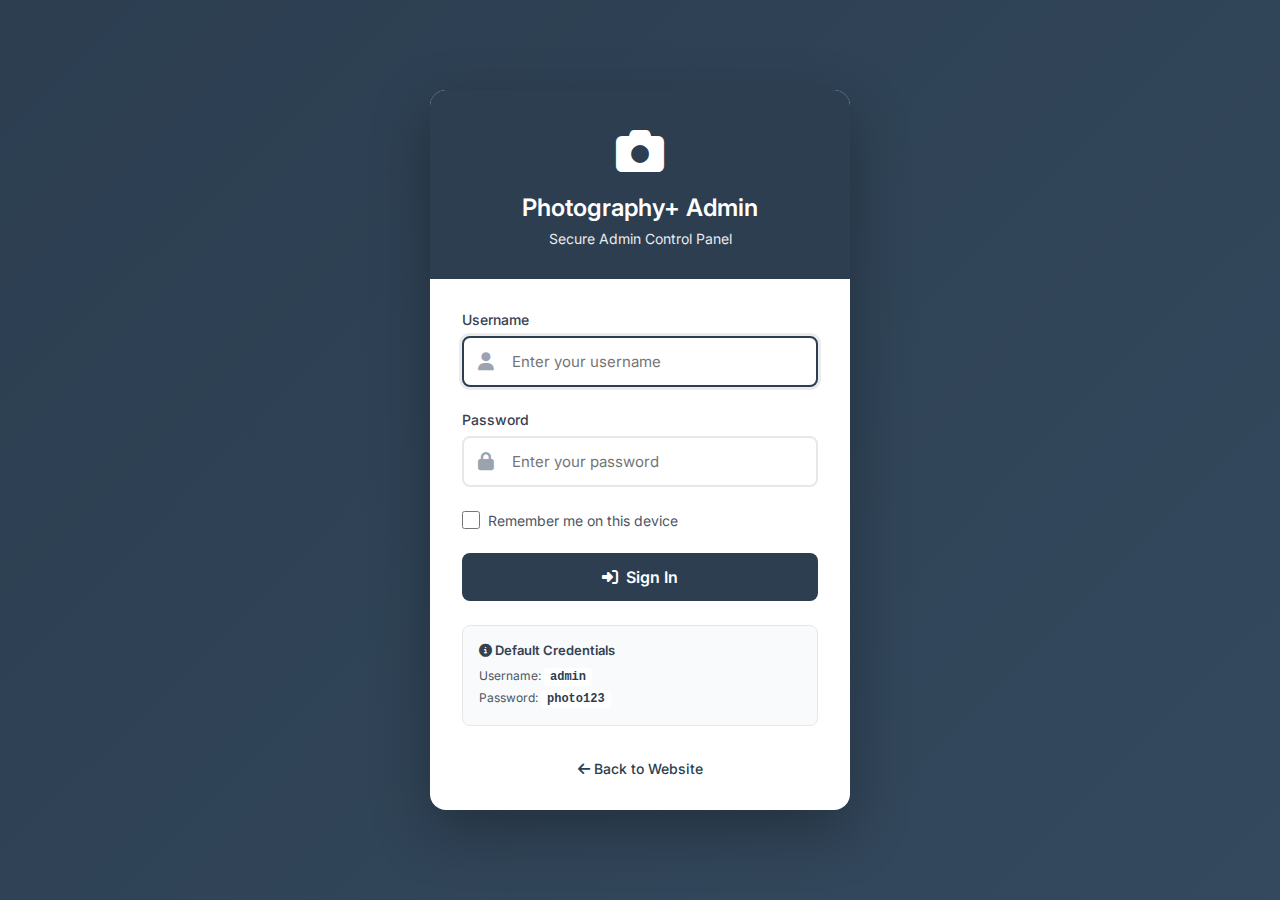
<file: admin.html>
<!DOCTYPE html>
<html lang="en">
<head>
    <meta charset="UTF-8">
    <meta name="viewport" content="width=device-width, initial-scale=1.0">
    <title>Admin Dashboard - Photography+ Studio</title>
    <meta name="description" content="Admin dashboard for managing Photography+ Studio content">
    <meta name="robots" content="noindex, nofollow">
    
    <!-- Fonts -->
    <link rel="preconnect" href="https://fonts.googleapis.com">
    <link rel="preconnect" href="https://fonts.gstatic.com" crossorigin>
    <link href="https://fonts.googleapis.com/css2?family=Inter:wght@300;400;500;600;700&display=swap" rel="stylesheet">
    
    <!-- Icons -->
    <link rel="stylesheet" href="https://cdnjs.cloudflare.com/ajax/libs/font-awesome/6.4.0/css/all.min.css">
    
    <!-- Styles -->
    <link rel="stylesheet" href="css/admin.css">
    
    <!-- Favicon -->
    <link rel="icon" type="image/x-icon" href="data:image/svg+xml,<svg xmlns='http://www.w3.org/2000/svg' viewBox='0 0 100 100'><circle cx='50' cy='50' r='45' fill='%232c3e50'/><circle cx='50' cy='50' r='20' fill='none' stroke='%23ecf0f1' stroke-width='3'/><circle cx='50' cy='50' r='8' fill='%23ecf0f1'/></svg>">
</head>
<body>
    <!-- Header -->
    <header class="admin-header">
        <div class="header-content">
            <div class="logo">
                <i class="fas fa-camera"></i>
                <span>Photography+ Admin</span>
            </div>
            <div class="header-actions">
                <button class="btn btn--outline" id="viewSiteBtn">
                    <i class="fas fa-eye"></i>
                    View Site
                </button>
                <button class="btn btn--outline" id="backupBtn">
                    <i class="fas fa-download"></i>
                    Backup Data
                </button>
            </div>
        </div>
    </header>

    <!-- Navigation Tabs -->
    <nav class="admin-tabs">
        <div class="container">
            <button class="tab-btn active" data-tab="dashboard">
                <i class="fas fa-chart-line"></i>
               
            </button>
            <button class="tab-btn" data-tab="gallery">
                <i class="fas fa-images"></i>
                
            </button>
            <button class="tab-btn" data-tab="events">
                <i class="fas fa-calendar-alt"></i>
                
            </button>
            <button class="tab-btn" data-tab="services">
                <i class="fas fa-briefcase"></i>
               
            </button>
            <button class="tab-btn" data-tab="contacts">
                <i class="fas fa-envelope"></i>
                
            </button>
        </div>
    </nav>

    <!-- Main Content -->
    <main class="admin-main">
        <div class="container">
            <!-- Dashboard Tab -->
            <section id="dashboardTab" class="tab-content active">
                <div class="section-header">
                    <h2>Dashboard Overview</h2>
                    <p>Real-time statistics and analytics</p>
                </div>

                <!-- Stats Cards -->
                <div class="stats-grid">
                    <div class="stat-card stat-card--primary">
                        <div class="stat-icon">
                            <i class="fas fa-images"></i>
                        </div>
                        <div class="stat-content">
                            <h3 id="totalPhotos">0</h3>
                            <p>Total Photos</p>
                            <div class="stat-trend">
                                <i class="fas fa-arrow-up"></i>
                                <span id="photosTrend">Active</span>
                            </div>
                        </div>
                    </div>
                    
                    <div class="stat-card stat-card--success">
                        <div class="stat-icon">
                            <i class="fas fa-eye"></i>
                        </div>
                        <div class="stat-content">
                            <h3 id="totalViews">0</h3>
                            <p>Photo Views</p>
                            <div class="stat-trend">
                                <i class="fas fa-chart-line"></i>
                                <span>Total Engagement</span>
                            </div>
                        </div>
                    </div>
                    
                    <div class="stat-card stat-card--info">
                        <div class="stat-icon">
                            <i class="fas fa-calendar-alt"></i>
                        </div>
                        <div class="stat-content">
                            <h3 id="totalEvents">0</h3>
                            <p>Events</p>
                            <div class="stat-trend">
                                <i class="fas fa-calendar-check"></i>
                                <span id="eventsTrend">Scheduled</span>
                            </div>
                        </div>
                    </div>
                    
                    <div class="stat-card stat-card--warning">
                        <div class="stat-icon">
                            <i class="fas fa-envelope"></i>
                        </div>
                        <div class="stat-content">
                            <h3 id="totalContacts">0</h3>
                            <p>Contact Forms</p>
                            <div class="stat-trend">
                                <i class="fas fa-inbox"></i>
                                <span>Submissions</span>
                            </div>
                        </div>
                    </div>

                    <div class="stat-card stat-card--purple">
                        <div class="stat-icon">
                            <i class="fas fa-briefcase"></i>
                        </div>
                        <div class="stat-content">
                            <h3 id="totalServices">0</h3>
                            <p>Services</p>
                            <div class="stat-trend">
                                <i class="fas fa-check-circle"></i>
                                <span>Available</span>
                            </div>
                        </div>
                    </div>

                    <div class="stat-card stat-card--dark">
                        <div class="stat-icon">
                            <i class="fas fa-clock"></i>
                        </div>
                        <div class="stat-content">
                            <h3 id="lastUpdated">Never</h3>
                            <p>Last Updated</p>
                            <div class="stat-trend">
                                <i class="fas fa-sync-alt"></i>
                                <span>Auto-Sync</span>
                            </div>
                        </div>
                    </div>
                </div>

                <!-- Recent Activity -->
                <div class="recent-activity">
                    <h3><i class="fas fa-history"></i> Recent Activity</h3>
                    <div id="recentActivityList" class="activity-list">
                        <!-- Activities will be populated here -->
                    </div>
                </div>
            </section>

            <!-- Gallery Tab -->
            <section id="galleryTab" class="tab-content">
                <div class="section-header">
                    <h2>Photo Gallery Management</h2>
                    <button class="btn btn--primary" id="addPhotoBtn">
                        <i class="fas fa-plus"></i>
                        Add Photo
                    </button>
                </div>

                <div class="section-actions">
                    <div class="search-box">
                        <input type="text" id="searchPhotos" placeholder="Search photos...">
                        <i class="fas fa-search"></i>
                    </div>
                    <select id="categoryFilter">
                        <option value="">All Categories</option>
                        <option value="wedding">Wedding</option>
                        <option value="portrait">Portrait</option>
                        <option value="commercial">Commercial</option>
                        <option value="event">Event</option>
                    </select>
                    <select id="visibilityFilter">
                        <option value="">All Photos</option>
                        <option value="visible">Visible Only</option>
                        <option value="hidden">Hidden Only</option>
                    </select>
                </div>

                <div class="photos-grid" id="photosGrid">
                    <!-- Photos will be populated here -->
                </div>

                <div class="empty-state" id="emptyPhotos" style="display: none;">
                    <i class="fas fa-images"></i>
                    <h3>No photos found</h3>
                    <p>Add your first photo to get started</p>
                </div>
            </section>

            <!-- Events Tab -->
            <section id="eventsTab" class="tab-content">
                <div class="section-header">
                    <h2>Events Management</h2>
                    <button class="btn btn--primary" id="addEventBtn">
                        <i class="fas fa-plus"></i>
                        Add Event
                    </button>
                </div>

                <div class="section-actions">
                    <div class="search-box">
                        <input type="text" id="searchEvents" placeholder="Search events...">
                        <i class="fas fa-search"></i>
                    </div>
                    <select id="eventStatusFilter">
                        <option value="">All Events</option>
                        <option value="upcoming">Upcoming</option>
                        <option value="ongoing">Ongoing</option>
                        <option value="completed">Completed</option>
                    </select>
                </div>

                <div class="events-grid" id="eventsGrid">
                    <!-- Events will be populated here -->
                </div>

                <div class="empty-state" id="emptyEvents" style="display: none;">
                    <i class="fas fa-calendar-alt"></i>
                    <h3>No events found</h3>
                    <p>Add your first event to get started</p>
                </div>
            </section>

            <!-- Services Tab -->
            <section id="servicesTab" class="tab-content">
                <div class="section-header">
                    <h2>Services Management</h2>
                    <button class="btn btn--primary" id="addServiceBtn">
                        <i class="fas fa-plus"></i>
                        Add Service
                    </button>
                </div>

                <div class="services-grid" id="servicesGrid">
                    <!-- Services will be populated here -->
                </div>

                <div class="empty-state" id="emptyServices" style="display: none;">
                    <i class="fas fa-briefcase"></i>
                    <h3>No services found</h3>
                    <p>Add your first service to get started</p>
                </div>
            </section>

            <!-- Contacts Tab -->
            <section id="contactsTab" class="tab-content">
                <div class="section-header">
                    <h2>Contact Form Submissions</h2>
                    <button class="btn btn--outline" id="refreshContactsBtn">
                        <i class="fas fa-sync-alt"></i>
                        Refresh
                    </button>
                </div>

                <div class="submissions-table-container">
                    <table class="submissions-table" id="submissionsTable">
                        <thead>
                            <tr>
                                <th>Name</th>
                                <th>Email</th>
                                <th>Service</th>
                                <th>Message</th>
                                <th>Date</th>
                                <th>Actions</th>
                            </tr>
                        </thead>
                        <tbody id="submissionsBody">
                            <!-- Submissions will be populated here -->
                        </tbody>
                    </table>
                </div>

                <div class="empty-state" id="emptyContacts" style="display: none;">
                    <i class="fas fa-envelope"></i>
                    <h3>No contact submissions yet</h3>
                    <p>When visitors submit the contact form, their submissions will appear here</p>
                </div>
            </section>
        </div>
    </main>

    <!-- Photo Modal -->
    <div class="modal" id="photoModal">
        <div class="modal-content">
            <div class="modal-header">
                <h3 id="photoModalTitle">Add New Photo</h3>
                <button class="modal-close" data-modal="photoModal">
                    <i class="fas fa-times"></i>
                </button>
            </div>
            <form id="photoForm" class="modal-body">
                <div class="form-row">
                    <div class="form-group">
                        <label for="photoTitle">Title *</label>
                        <input type="text" id="photoTitle" required>
                    </div>
                    <div class="form-group">
                        <label for="photoCategory">Category *</label>
                        <select id="photoCategory" required>
                            <option value="">Select Category</option>
                            <option value="wedding">Wedding</option>
                            <option value="portrait">Portrait</option>
                            <option value="commercial">Commercial</option>
                            <option value="event">Event</option>
                        </select>
                    </div>
                </div>

                <div class="form-group">
                    <label for="photoDescription">Description</label>
                    <textarea id="photoDescription" rows="3"></textarea>
                </div>

                <div class="form-group">
                    <label for="photoImage">Image URL *</label>
                    <input type="url" id="photoImage" required placeholder="https://example.com/image.jpg">
                </div>

                <div class="form-group">
                    <label for="photoTags">Tags (comma-separated)</label>
                    <input type="text" id="photoTags" placeholder="wedding, bride, ceremony">
                </div>

                <div class="form-row">
                    <div class="form-group">
                        <label class="checkbox-label">
                            <input type="checkbox" id="photoVisible" checked>
                            <span>Visible on website</span>
                        </label>
                    </div>
                    <div class="form-group">
                        <label class="checkbox-label">
                            <input type="checkbox" id="photoFeatured">
                            <span>Featured photo</span>
                        </label>
                    </div>
                </div>

                <div class="form-actions">
                    <button type="button" class="btn btn--outline" data-modal="photoModal">Cancel</button>
                    <button type="submit" class="btn btn--primary">
                        <i class="fas fa-save"></i>
                        Save Photo
                    </button>
                </div>
            </form>
        </div>
    </div>

    <!-- Event Modal -->
    <div class="modal" id="eventModal">
        <div class="modal-content">
            <div class="modal-header">
                <h3 id="eventModalTitle">Add New Event</h3>
                <button class="modal-close" data-modal="eventModal">
                    <i class="fas fa-times"></i>
                </button>
            </div>
            <form id="eventForm" class="modal-body">
                <div class="form-group">
                    <label for="eventTitle">Event Title *</label>
                    <input type="text" id="eventTitle" required>
                </div>

                <div class="form-row">
                    <div class="form-group">
                        <label for="eventDate">Date *</label>
                        <input type="date" id="eventDate" required>
                    </div>
                    <div class="form-group">
                        <label for="eventTime">Time *</label>
                        <input type="time" id="eventTime" required>
                    </div>
                </div>

                <div class="form-group">
                    <label for="eventLocation">Location *</label>
                    <input type="text" id="eventLocation" required>
                </div>

                <div class="form-group">
                    <label for="eventDescription">Description *</label>
                    <textarea id="eventDescription" rows="3" required></textarea>
                </div>

                <div class="form-group">
                    <label for="eventImage">Image URL</label>
                    <input type="url" id="eventImage" placeholder="https://example.com/event-image.jpg">
                </div>

                <div class="form-row">
                    <div class="form-group">
                        <label for="eventCategory">Category</label>
                        <select id="eventCategory">
                            <option value="workshop">Workshop</option>
                            <option value="exhibition">Exhibition</option>
                            <option value="seminar">Seminar</option>
                            <option value="meetup">Meetup</option>
                        </select>
                    </div>
                    <div class="form-group">
                        <label for="eventPrice">Price</label>
                        <input type="text" id="eventPrice" placeholder="$50 or Free">
                    </div>
                </div>

                <div class="form-row">
                    <div class="form-group">
                        <label for="eventCapacity">Capacity</label>
                        <input type="number" id="eventCapacity" min="0" placeholder="50">
                    </div>
                    <div class="form-group">
                        <label class="checkbox-label">
                            <input type="checkbox" id="eventVisible" checked>
                            <span>Visible on website</span>
                        </label>
                    </div>
                </div>

                <div class="form-actions">
                    <button type="button" class="btn btn--outline" data-modal="eventModal">Cancel</button>
                    <button type="submit" class="btn btn--primary">
                        <i class="fas fa-save"></i>
                        Save Event
                    </button>
                </div>
            </form>
        </div>
    </div>

    <!-- Service Modal -->
    <div class="modal" id="serviceModal">
        <div class="modal-content">
            <div class="modal-header">
                <h3 id="serviceModalTitle">Add New Service</h3>
                <button class="modal-close" data-modal="serviceModal">
                    <i class="fas fa-times"></i>
                </button>
            </div>
            <form id="serviceForm" class="modal-body">
                <div class="form-group">
                    <label for="serviceName">Service Name *</label>
                    <input type="text" id="serviceName" required>
                </div>

                <div class="form-row">
                    <div class="form-group">
                        <label for="serviceIcon">Icon (FontAwesome) *</label>
                        <input type="text" id="serviceIcon" required placeholder="fa-heart">
                        <small>Enter FontAwesome icon class (e.g., fa-heart, fa-camera)</small>
                    </div>
                    <div class="form-group">
                        <label for="servicePrice">Price *</label>
                        <input type="text" id="servicePrice" required placeholder="$500">
                    </div>
                </div>

                <div class="form-group">
                    <label for="serviceDescription">Description *</label>
                    <textarea id="serviceDescription" rows="3" required></textarea>
                </div>

                <div class="form-group">
                    <label for="serviceFeatures">Features (one per line)</label>
                    <textarea id="serviceFeatures" rows="4" placeholder="Full day coverage&#10;Professional editing&#10;Online gallery"></textarea>
                </div>

                <div class="form-row">
                    <div class="form-group">
                        <label class="checkbox-label">
                            <input type="checkbox" id="serviceVisible" checked>
                            <span>Visible on website</span>
                        </label>
                    </div>
                    <div class="form-group">
                        <label class="checkbox-label">
                            <input type="checkbox" id="serviceFeatured" checked>
                            <span>Featured service</span>
                        </label>
                    </div>
                </div>

                <div class="form-actions">
                    <button type="button" class="btn btn--outline" data-modal="serviceModal">Cancel</button>
                    <button type="submit" class="btn btn--primary">
                        <i class="fas fa-save"></i>
                        Save Service
                    </button>
                </div>
            </form>
        </div>
    </div>

    <!-- Delete Confirmation Modal -->
    <div class="modal" id="deleteModal">
        <div class="modal-content modal--small">
            <div class="modal-header">
                <h3>Confirm Delete</h3>
                <button class="modal-close" data-modal="deleteModal">
                    <i class="fas fa-times"></i>
                </button>
            </div>
            <div class="modal-body">
                <p id="deleteMessage">Are you sure you want to delete this item? This action cannot be undone.</p>
                <div class="form-actions">
                    <button type="button" class="btn btn--outline" data-modal="deleteModal">Cancel</button>
                    <button type="button" class="btn btn--danger" id="confirmDeleteBtn">
                        <i class="fas fa-trash"></i>
                        Delete
                    </button>
                </div>
            </div>
        </div>
    </div>

    <!-- Toast Notification Container -->
    <div id="toastContainer" class="toast-container"></div>

    <!-- Scripts -->
    <script src="js/auth.js"></script>
    <script src="js/data-manager.js"></script>
    <script src="js/admin-cms.js"></script>
</body>
</html>
</file>
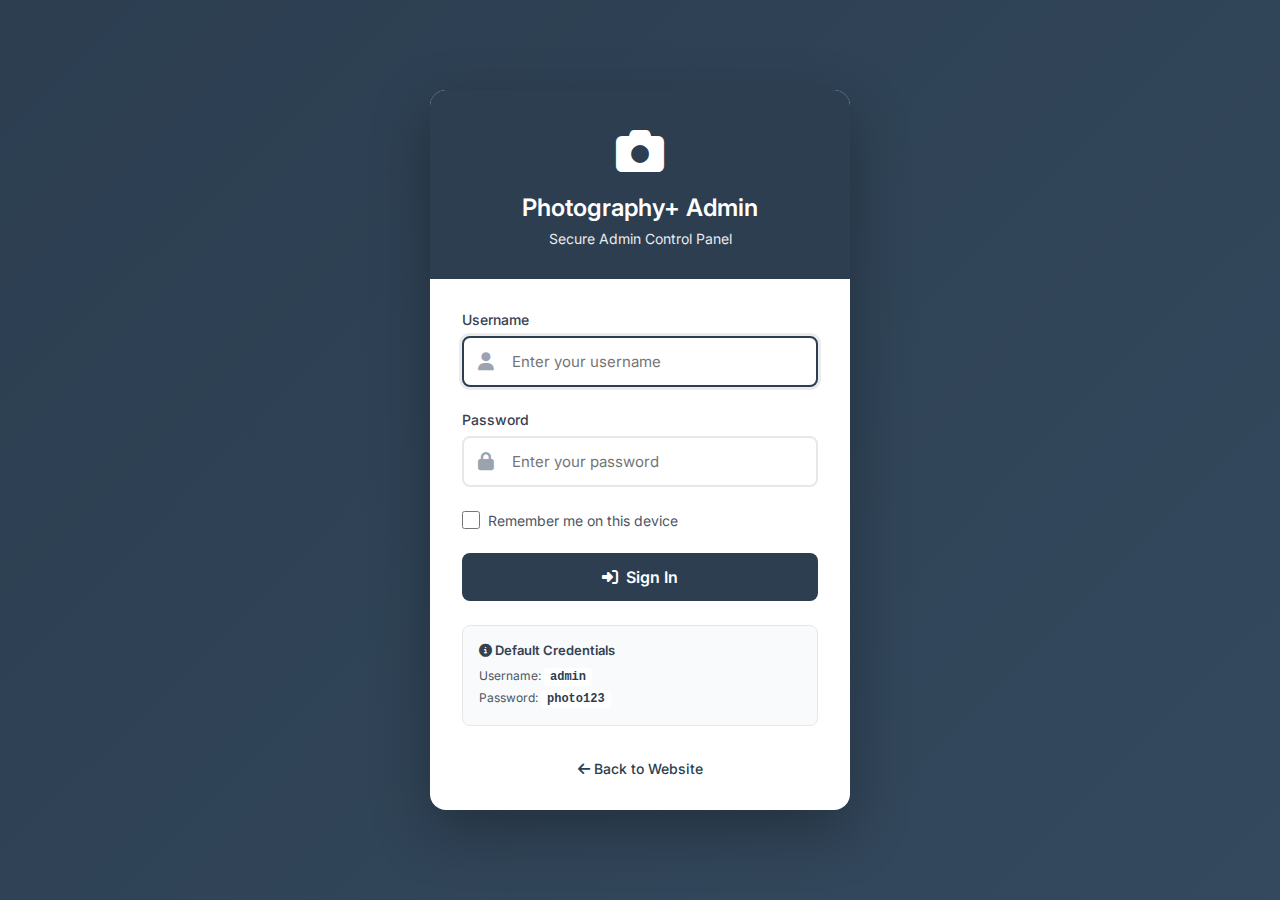
<file: login.html>
<!DOCTYPE html>
<html lang="en">
<head>
    <meta charset="UTF-8">
    <meta name="viewport" content="width=device-width, initial-scale=1.0">
    <title>Admin Login - Photography+ Studio</title>
    <meta name="robots" content="noindex, nofollow">
    
    <!-- Fonts -->
    <link rel="preconnect" href="https://fonts.googleapis.com">
    <link rel="preconnect" href="https://fonts.gstatic.com" crossorigin>
    <link href="https://fonts.googleapis.com/css2?family=Inter:wght@300;400;500;600;700&display=swap" rel="stylesheet">
    
    <!-- Icons -->
    <link rel="stylesheet" href="https://cdnjs.cloudflare.com/ajax/libs/font-awesome/6.4.0/css/all.min.css">
    
    <!-- Favicon -->
    <link rel="icon" type="image/x-icon" href="data:image/svg+xml,<svg xmlns='http://www.w3.org/2000/svg' viewBox='0 0 100 100'><circle cx='50' cy='50' r='45' fill='%232c3e50'/><circle cx='50' cy='50' r='20' fill='none' stroke='%23ecf0f1' stroke-width='3'/><circle cx='50' cy='50' r='8' fill='%23ecf0f1'/></svg>">
    
    <style>
        :root {
            --primary: #2c3e50;
            --secondary: #e74c3c;
            --success: #27ae60;
            --error: #e74c3c;
            --white: #ffffff;
            --gray-50: #f9fafb;
            --gray-100: #f3f4f6;
            --gray-200: #e5e7eb;
            --gray-300: #d1d5db;
            --gray-400: #9ca3af;
            --gray-500: #6b7280;
            --gray-600: #4b5563;
            --gray-700: #374151;
            --gray-800: #1f2937;
            --gray-900: #111827;
        }

        * {
            margin: 0;
            padding: 0;
            box-sizing: border-box;
        }

        body {
            font-family: 'Inter', sans-serif;
            background: linear-gradient(135deg, var(--primary) 0%, #34495e 100%);
            min-height: 100vh;
            display: flex;
            align-items: center;
            justify-content: center;
            padding: 20px;
        }

        .login-container {
            background: var(--white);
            border-radius: 16px;
            box-shadow: 0 20px 60px rgba(0, 0, 0, 0.3);
            max-width: 420px;
            width: 100%;
            overflow: hidden;
            animation: slideUp 0.5s ease;
        }

        @keyframes slideUp {
            from {
                opacity: 0;
                transform: translateY(30px);
            }
            to {
                opacity: 1;
                transform: translateY(0);
            }
        }

        .login-header {
            background: var(--primary);
            color: var(--white);
            padding: 32px;
            text-align: center;
        }

        .login-logo {
            font-size: 48px;
            margin-bottom: 12px;
            display: inline-block;
            animation: pulse 2s infinite;
        }

        @keyframes pulse {
            0%, 100% {
                transform: scale(1);
            }
            50% {
                transform: scale(1.05);
            }
        }

        .login-header h1 {
            font-size: 24px;
            font-weight: 600;
            margin-bottom: 8px;
        }

        .login-header p {
            font-size: 14px;
            opacity: 0.9;
        }

        .login-body {
            padding: 32px;
        }

        .form-group {
            margin-bottom: 24px;
        }

        .form-group label {
            display: block;
            font-size: 14px;
            font-weight: 500;
            color: var(--gray-700);
            margin-bottom: 8px;
        }

        .input-wrapper {
            position: relative;
        }

        .input-icon {
            position: absolute;
            left: 16px;
            top: 50%;
            transform: translateY(-50%);
            color: var(--gray-400);
            font-size: 18px;
        }

        .form-control {
            width: 100%;
            padding: 14px 16px 14px 48px;
            border: 2px solid var(--gray-200);
            border-radius: 8px;
            font-size: 15px;
            font-family: 'Inter', sans-serif;
            transition: all 0.3s ease;
        }

        .form-control:focus {
            outline: none;
            border-color: var(--primary);
            box-shadow: 0 0 0 3px rgba(44, 62, 80, 0.1);
        }

        .form-control:disabled {
            background-color: var(--gray-100);
            cursor: not-allowed;
        }

        .form-checkbox {
            display: flex;
            align-items: center;
            gap: 8px;
            margin-bottom: 24px;
        }

        .form-checkbox input[type="checkbox"] {
            width: 18px;
            height: 18px;
            cursor: pointer;
        }

        .form-checkbox label {
            font-size: 14px;
            color: var(--gray-600);
            cursor: pointer;
        }

        .btn {
            width: 100%;
            padding: 14px 24px;
            border: none;
            border-radius: 8px;
            font-size: 16px;
            font-weight: 600;
            font-family: 'Inter', sans-serif;
            cursor: pointer;
            transition: all 0.3s ease;
            display: flex;
            align-items: center;
            justify-content: center;
            gap: 8px;
        }

        .btn--primary {
            background: var(--primary);
            color: var(--white);
        }

        .btn--primary:hover {
            background: #34495e;
            transform: translateY(-2px);
            box-shadow: 0 4px 12px rgba(44, 62, 80, 0.3);
        }

        .btn--primary:active {
            transform: translateY(0);
        }

        .btn--primary:disabled {
            background: var(--gray-300);
            cursor: not-allowed;
            transform: none;
        }

        .alert {
            padding: 12px 16px;
            border-radius: 8px;
            margin-bottom: 24px;
            font-size: 14px;
            display: none;
            animation: slideIn 0.3s ease;
        }

        @keyframes slideIn {
            from {
                opacity: 0;
                transform: translateX(-10px);
            }
            to {
                opacity: 1;
                transform: translateX(0);
            }
        }

        .alert--error {
            background-color: #fee;
            color: var(--error);
            border-left: 4px solid var(--error);
        }

        .alert--success {
            background-color: #efe;
            color: var(--success);
            border-left: 4px solid var(--success);
        }

        .alert.show {
            display: block;
        }

        .login-footer {
            text-align: center;
            padding: 0 32px 32px;
        }

        .login-footer a {
            color: var(--primary);
            text-decoration: none;
            font-size: 14px;
            font-weight: 500;
        }

        .login-footer a:hover {
            text-decoration: underline;
        }

        .default-credentials {
            background: var(--gray-50);
            border: 1px solid var(--gray-200);
            border-radius: 8px;
            padding: 16px;
            margin-top: 24px;
        }

        .default-credentials h4 {
            font-size: 13px;
            color: var(--gray-700);
            margin-bottom: 8px;
            font-weight: 600;
        }

        .default-credentials p {
            font-size: 12px;
            color: var(--gray-600);
            line-height: 1.6;
        }

        .default-credentials code {
            background: var(--white);
            padding: 2px 6px;
            border-radius: 4px;
            font-family: 'Courier New', monospace;
            color: var(--primary);
            font-weight: 600;
        }

        @media (max-width: 480px) {
            .login-container {
                border-radius: 0;
            }

            .login-header {
                padding: 24px;
            }

            .login-body {
                padding: 24px;
            }

            .login-footer {
                padding: 0 24px 24px;
            }
        }
    </style>
</head>
<body>
    <div class="login-container">
        <div class="login-header">
            <div class="login-logo">
                <i class="fas fa-camera"></i>
            </div>
            <h1>Photography+ Admin</h1>
            <p>Secure Admin Control Panel</p>
        </div>

        <div class="login-body">
            <div id="alertBox" class="alert"></div>

            <form id="loginForm">
                <div class="form-group">
                    <label for="username">Username</label>
                    <div class="input-wrapper">
                        <i class="fas fa-user input-icon"></i>
                        <input 
                            type="text" 
                            id="username" 
                            name="username" 
                            class="form-control"
                            placeholder="Enter your username"
                            required
                            autocomplete="username"
                        >
                    </div>
                </div>

                <div class="form-group">
                    <label for="password">Password</label>
                    <div class="input-wrapper">
                        <i class="fas fa-lock input-icon"></i>
                        <input 
                            type="password" 
                            id="password" 
                            name="password" 
                            class="form-control"
                            placeholder="Enter your password"
                            required
                            autocomplete="current-password"
                        >
                    </div>
                </div>

                <div class="form-checkbox">
                    <input type="checkbox" id="rememberMe" name="rememberMe">
                    <label for="rememberMe">Remember me on this device</label>
                </div>

                <button type="submit" class="btn btn--primary" id="loginBtn">
                    <i class="fas fa-sign-in-alt"></i>
                    <span>Sign In</span>
                </button>
            </form>

            <div class="default-credentials">
                <h4><i class="fas fa-info-circle"></i> Default Credentials</h4>
                <p>
                    Username: <code>admin</code><br>
                    Password: <code>photo123</code>
                </p>
            </div>
        </div>

        <div class="login-footer">
            <a href="index.html">
                <i class="fas fa-arrow-left"></i> Back to Website
            </a>
        </div>
    </div>

    <script src="js/auth.js"></script>
</body>
</html>
</file>
<file: css/admin.css>
/* Admin Dashboard Styles */

:root {
    /* Colors */
    --primary: #2c3e50;
    --primary-light: #34495e;
    --secondary: #e74c3c;
    --accent: #f39c12;
    --success: #27ae60;
    --warning: #f39c12;
    --error: #e74c3c;
    --info: #3498db;
    
    /* Neutrals */
    --white: #ffffff;
    --gray-50: #f8f9fa;
    --gray-100: #e9ecef;
    --gray-200: #dee2e6;
    --gray-300: #ced4da;
    --gray-400: #adb5bd;
    --gray-500: #6c757d;
    --gray-600: #495057;
    --gray-700: #343a40;
    --gray-800: #212529;
    --gray-900: #1a1d20;
    
    /* Typography */
    --font-family: 'Inter', -apple-system, BlinkMacSystemFont, 'Segoe UI', Roboto, sans-serif;
    
    /* Spacing */
    --spacing-xs: 0.25rem;
    --spacing-sm: 0.5rem;
    --spacing-md: 1rem;
    --spacing-lg: 1.5rem;
    --spacing-xl: 2rem;
    --spacing-xxl: 3rem;
    
    /* Layout */
    --border-radius: 6px;
    --border-radius-lg: 12px;
    --box-shadow: 0 2px 8px rgba(0, 0, 0, 0.1);
    --box-shadow-lg: 0 8px 24px rgba(0, 0, 0, 0.15);
    
    /* Transitions */
    --transition: all 0.2s ease;
}

/* Reset and Base */
* {
    margin: 0;
    padding: 0;
    box-sizing: border-box;
}

body {
    font-family: var(--font-family);
    font-size: 14px;
    line-height: 1.5;
    color: var(--gray-700);
    background-color: var(--gray-50);
    overflow-x: hidden;
}

/* Typography */
h1, h2, h3, h4, h5, h6 {
    font-weight: 600;
    line-height: 1.3;
    color: var(--gray-800);
    margin-bottom: var(--spacing-sm);
}

h1 { font-size: 1.75rem; }
h2 { font-size: 1.5rem; }
h3 { font-size: 1.25rem; }
h4 { font-size: 1.125rem; }
h5 { font-size: 1rem; }
h6 { font-size: 0.875rem; }

p {
    margin-bottom: var(--spacing-sm);
    color: var(--gray-600);
}

/* Layout */
.container {
    max-width: 1200px;
    margin: 0 auto;
    padding: 0 var(--spacing-lg);
}

/* Header */
.admin-header {
    background-color: var(--white);
    box-shadow: var(--box-shadow);
    position: sticky;
    top: 0;
    z-index: 100;
}

.header-content {
    display: flex;
    align-items: center;
    justify-content: space-between;
    padding: var(--spacing-lg) 0;
}

.logo {
    display: flex;
    align-items: center;
    gap: var(--spacing-sm);
    font-size: 1.25rem;
    font-weight: 700;
    color: var(--primary);
}

.logo i {
    font-size: 1.5rem;
    color: var(--secondary);
}

.header-actions {
    display: flex;
    gap: var(--spacing-sm);
}

/* Buttons */
.btn {
    display: inline-flex;
    align-items: center;
    gap: var(--spacing-sm);
    padding: var(--spacing-sm) var(--spacing-md);
    font-family: var(--font-family);
    font-size: 0.875rem;
    font-weight: 500;
    text-decoration: none;
    border: none;
    border-radius: var(--border-radius);
    cursor: pointer;
    transition: var(--transition);
    white-space: nowrap;
}

.btn--primary {
    background-color: var(--primary);
    color: var(--white);
}

.btn--primary:hover {
    background-color: var(--primary-light);
    transform: translateY(-1px);
}

.btn--outline {
    background-color: var(--white);
    color: var(--gray-700);
    border: 1px solid var(--gray-300);
}

.btn--outline:hover {
    background-color: var(--gray-50);
    border-color: var(--gray-400);
}

.btn--danger {
    background-color: var(--error);
    color: var(--white);
}

.btn--danger:hover {
    background-color: #c0392b;
}

.btn--small {
    padding: var(--spacing-xs) var(--spacing-sm);
    font-size: 0.75rem;
}

/* Main Content */
.admin-main {
    padding: var(--spacing-xl) 0;
    min-height: calc(100vh - 80px);
}

/* Stats Section */
.stats-section {
    margin-bottom: var(--spacing-xxl);
}

.stats-grid {
    display: grid;
    grid-template-columns: repeat(auto-fit, minmax(200px, 1fr));
    gap: var(--spacing-lg);
}

.stat-card {
    background-color: var(--white);
    border-radius: var(--border-radius-lg);
    padding: var(--spacing-lg);
    box-shadow: var(--box-shadow);
    display: flex;
    align-items: center;
    gap: var(--spacing-md);
    transition: var(--transition);
}

.stat-card:hover {
    transform: translateY(-2px);
    box-shadow: var(--box-shadow-lg);
}

.stat-icon {
    width: 48px;
    height: 48px;
    border-radius: var(--border-radius);
    display: flex;
    align-items: center;
    justify-content: center;
    font-size: 1.25rem;
    color: var(--white);
    background-color: var(--primary);
}

.stat-icon i {
    font-size: 1.25rem;
}

.stat-content h3 {
    font-size: 1.5rem;
    font-weight: 700;
    color: var(--gray-800);
    margin-bottom: 0;
}

.stat-content p {
    color: var(--gray-600);
    margin: 0;
    font-size: 0.875rem;
}

/* Management Section */
.management-section {
    background-color: var(--white);
    border-radius: var(--border-radius-lg);
    padding: var(--spacing-xl);
    box-shadow: var(--box-shadow);
    margin-bottom: var(--spacing-xxl);
}

.section-header {
    display: flex;
    justify-content: space-between;
    align-items: center;
    margin-bottom: var(--spacing-xl);
    flex-wrap: wrap;
    gap: var(--spacing-md);
}

.section-header h2 {
    margin: 0;
    color: var(--gray-800);
}

.section-actions {
    display: flex;
    gap: var(--spacing-md);
    align-items: center;
    flex-wrap: wrap;
}

.search-box {
    position: relative;
    min-width: 200px;
}

.search-box input {
    width: 100%;
    padding: var(--spacing-sm) var(--spacing-md);
    padding-left: 2.5rem;
    border: 1px solid var(--gray-300);
    border-radius: var(--border-radius);
    font-size: 0.875rem;
    background-color: var(--white);
    transition: var(--transition);
}

.search-box input:focus {
    outline: none;
    border-color: var(--primary);
    box-shadow: 0 0 0 3px rgba(44, 62, 80, 0.1);
}

.search-box i {
    position: absolute;
    left: var(--spacing-sm);
    top: 50%;
    transform: translateY(-50%);
    color: var(--gray-400);
}

.search-box select {
    padding: var(--spacing-sm) var(--spacing-md);
    border: 1px solid var(--gray-300);
    border-radius: var(--border-radius);
    font-size: 0.875rem;
    background-color: var(--white);
    min-width: 150px;
}

/* Photos Grid */
.photos-grid {
    display: grid;
    grid-template-columns: repeat(auto-fill, minmax(250px, 1fr));
    gap: var(--spacing-lg);
    margin-bottom: var(--spacing-xl);
}

.photo-card {
    background-color: var(--white);
    border-radius: var(--border-radius-lg);
    overflow: hidden;
    box-shadow: var(--box-shadow);
    transition: var(--transition);
    position: relative;
}

.photo-card:hover {
    transform: translateY(-2px);
    box-shadow: var(--box-shadow-lg);
}

.photo-image {
    width: 100%;
    height: 200px;
    object-fit: cover;
}

.photo-info {
    padding: var(--spacing-md);
}

.photo-title {
    font-size: 1rem;
    font-weight: 600;
    color: var(--gray-800);
    margin-bottom: var(--spacing-xs);
    white-space: nowrap;
    overflow: hidden;
    text-overflow: ellipsis;
}

.photo-category {
    display: inline-block;
    padding: 0.25rem 0.5rem;
    background-color: var(--gray-100);
    color: var(--gray-600);
    border-radius: 0.25rem;
    font-size: 0.75rem;
    text-transform: capitalize;
    margin-bottom: var(--spacing-sm);
}

.photo-description {
    font-size: 0.875rem;
    color: var(--gray-600);
    margin-bottom: var(--spacing-md);
    display: -webkit-box;
    -webkit-line-clamp: 2;
    -webkit-box-orient: vertical;
    overflow: hidden;
}

.photo-actions {
    display: flex;
    gap: var(--spacing-sm);
}

.photo-actions .btn {
    flex: 1;
    justify-content: center;
}

/* Empty State */
.empty-state {
    text-align: center;
    padding: var(--spacing-xxl);
    color: var(--gray-500);
}

.empty-state i {
    font-size: 3rem;
    margin-bottom: var(--spacing-md);
    opacity: 0.5;
}

.empty-state h3 {
    color: var(--gray-700);
    margin-bottom: var(--spacing-sm);
}

.empty-state p {
    margin-bottom: var(--spacing-lg);
}

/* Submissions Section */
.submissions-section {
    background-color: var(--white);
    border-radius: var(--border-radius-lg);
    padding: var(--spacing-xl);
    box-shadow: var(--box-shadow);
}

.submissions-table-container {
    overflow-x: auto;
    border-radius: var(--border-radius);
    border: 1px solid var(--gray-200);
}

.submissions-table {
    width: 100%;
    border-collapse: collapse;
    font-size: 0.875rem;
}

.submissions-table th,
.submissions-table td {
    padding: var(--spacing-md);
    text-align: left;
    border-bottom: 1px solid var(--gray-200);
}

.submissions-table th {
    background-color: var(--gray-50);
    font-weight: 600;
    color: var(--gray-700);
    position: sticky;
    top: 0;
    z-index: 10;
}

.submissions-table tr:hover {
    background-color: var(--gray-50);
}

.submissions-table .actions {
    display: flex;
    gap: var(--spacing-sm);
}

/* Modal */
.modal {
    display: none;
    position: fixed;
    top: 0;
    left: 0;
    right: 0;
    bottom: 0;
    background-color: rgba(0, 0, 0, 0.5);
    z-index: 1000;
    backdrop-filter: blur(4px);
}

.modal.active {
    display: flex;
    align-items: center;
    justify-content: center;
    padding: var(--spacing-lg);
}

.modal-content {
    background-color: var(--white);
    border-radius: var(--border-radius-lg);
    box-shadow: var(--box-shadow-lg);
    max-width: 500px;
    width: 100%;
    max-height: 90vh;
    overflow-y: auto;
}

.modal--small {
    max-width: 400px;
}

.modal-header {
    display: flex;
    justify-content: space-between;
    align-items: center;
    padding: var(--spacing-lg);
    border-bottom: 1px solid var(--gray-200);
}

.modal-header h3 {
    margin: 0;
    color: var(--gray-800);
}

.modal-close {
    background: none;
    border: none;
    font-size: 1.25rem;
    color: var(--gray-400);
    cursor: pointer;
    padding: var(--spacing-xs);
    border-radius: var(--border-radius);
    transition: var(--transition);
}

.modal-close:hover {
    background-color: var(--gray-100);
    color: var(--gray-600);
}

.modal-body {
    padding: var(--spacing-lg);
}

/* Form Elements */
.form-group {
    margin-bottom: var(--spacing-lg);
}

.form-group label {
    display: block;
    margin-bottom: var(--spacing-sm);
    font-weight: 500;
    color: var(--gray-700);
}

.form-group input,
.form-group select,
.form-group textarea {
    width: 100%;
    padding: var(--spacing-sm) var(--spacing-md);
    border: 1px solid var(--gray-300);
    border-radius: var(--border-radius);
    font-size: 0.875rem;
    background-color: var(--white);
    transition: var(--transition);
}

.form-group input:focus,
.form-group select:focus,
.form-group textarea:focus {
    outline: none;
    border-color: var(--primary);
    box-shadow: 0 0 0 3px rgba(44, 62, 80, 0.1);
}

.form-group small {
    display: block;
    margin-top: var(--spacing-xs);
    color: var(--gray-500);
    font-size: 0.75rem;
}

.form-actions {
    display: flex;
    gap: var(--spacing-md);
    justify-content: flex-end;
    margin-top: var(--spacing-xl);
}

/* Responsive Design */
@media (max-width: 768px) {
    .container {
        padding: 0 var(--spacing-md);
    }
    
    .header-content {
        padding: var(--spacing-md) 0;
    }
    
    .section-header {
        flex-direction: column;
        align-items: stretch;
        gap: var(--spacing-md);
    }
    
    .section-actions {
        flex-direction: column;
        width: 100%;
    }
    
    .search-box {
        min-width: auto;
        width: 100%;
    }
    
    .photos-grid {
        grid-template-columns: repeat(auto-fill, minmax(200px, 1fr));
        gap: var(--spacing-md);
    }
    
    .stats-grid {
        grid-template-columns: repeat(auto-fit, minmax(150px, 1fr));
        gap: var(--spacing-md);
    }
    
    .stat-card {
        padding: var(--spacing-md);
    }
    
    .form-actions {
        flex-direction: column;
    }
    
    .form-actions .btn {
        width: 100%;
        justify-content: center;
    }
    
    .modal.active {
        padding: var(--spacing-md);
    }
    
    .modal-content {
        max-width: 95vw;
    }
}

@media (max-width: 480px) {
    .header-content {
        flex-direction: column;
        gap: var(--spacing-md);
    }
    
    .header-actions {
        width: 100%;
        justify-content: center;
    }
    
    .photos-grid {
        grid-template-columns: 1fr;
    }
    
    .submissions-table {
        font-size: 0.75rem;
    }
    
    .submissions-table th,
    .submissions-table td {
        padding: var(--spacing-sm);
    }
    
    .modal-header {
        padding: var(--spacing-md);
    }
    
    .modal-body {
        padding: var(--spacing-md);
    }
}
/* Additional Admin CMS Styles */

/* Tabs Navigation */
.admin-tabs {
    background: var(--white);
    border-bottom: 1px solid var(--gray-200);
    position: sticky;
    top: 70px;
    z-index: 99;
    box-shadow: var(--box-shadow);
}

.admin-tabs .container {
    display: flex;
    gap: 1rem;
    overflow-x: auto;
    padding: 0 var(--spacing-lg);
}

.tab-btn {
    padding: 1rem 1.5rem;
    background: none;
    border: none;
    border-bottom: 3px solid transparent;
    color: var(--gray-600);
    font-size: 0.9rem;
    font-weight: 500;
    cursor: pointer;
    transition: var(--transition);
    white-space: nowrap;
    display: flex;
    align-items: center;
    gap: 0.5rem;
}

.tab-btn:hover {
    color: var(--primary);
    background: var(--gray-50);
}

.tab-btn.active {
    color: var(--primary);
    border-bottom-color: var(--primary);
}

.tab-btn i {
    font-size: 1.1rem;
}

/* Tab Content */
.tab-content {
    display: none;
    padding: 2rem 0;
    animation: fadeIn 0.3s ease;
}

.tab-content.active {
    display: block;
}

/* Stats Grid - Enhanced */
.stats-grid {
    display: grid;
    grid-template-columns: repeat(auto-fit, minmax(200px, 1fr));
    gap: 1.5rem;
    margin-bottom: 2rem;
}

.stat-card {
    background: var(--white);
    padding: 1.5rem;
    border-radius: var(--border-radius-lg);
    box-shadow: var(--box-shadow);
    display: flex;
    gap: 1rem;
    transition: transform 0.2s ease;
    border-left: 4px solid var(--primary);
}

.stat-card:hover {
    transform: translateY(-2px);
    box-shadow: var(--box-shadow-lg);
}

.stat-card--primary { border-left-color: var(--primary); }
.stat-card--success { border-left-color: var(--success); }
.stat-card--info { border-left-color: var(--info); }
.stat-card--warning { border-left-color: var(--warning); }
.stat-card--purple { border-left-color: #9b59b6; }
.stat-card--dark { border-left-color: var(--gray-700); }

.stat-icon {
    width: 60px;
    height: 60px;
    display: flex;
    align-items: center;
    justify-content: center;
    border-radius: var(--border-radius);
    font-size: 1.5rem;
    background: var(--gray-50);
    color: var(--primary);
}

.stat-content {
    flex: 1;
}

.stat-content h3 {
    font-size: 2rem;
    font-weight: 700;
    color: var(--gray-800);
    margin-bottom: 0.25rem;
    line-height: 1;
}

.stat-content p {
    color: var(--gray-600);
    font-size: 0.9rem;
    margin: 0;
}

.stat-trend {
    display: flex;
    align-items: center;
    gap: 0.5rem;
    margin-top: 0.5rem;
    font-size: 0.75rem;
    color: var(--gray-500);
}

/* Recent Activity */
.recent-activity {
    background: var(--white);
    padding: 1.5rem;
    border-radius: var(--border-radius-lg);
    box-shadow: var(--box-shadow);
    margin-top: 2rem;
}

.recent-activity h3 {
    margin-bottom: 1rem;
    display: flex;
    align-items: center;
    gap: 0.5rem;
}

.activity-list {
    max-height: 400px;
    overflow-y: auto;
}

.activity-item {
    display: flex;
    gap: 1rem;
    padding: 1rem;
    border-bottom: 1px solid var(--gray-100);
    transition: background 0.2s;
}

.activity-item:hover {
    background: var(--gray-50);
}

.activity-item:last-child {
    border-bottom: none;
}

.activity-icon {
    font-size: 1.5rem;
}

.activity-content p {
    margin: 0;
    font-size: 0.9rem;
}

.activity-content small {
    color: var(--gray-500);
    font-size: 0.75rem;
}

.text-success { color: var(--success); }
.text-info { color: var(--info); }
.text-danger { color: var(--error); }
.text-gray { color: var(--gray-400); }

/* Section Actions */
.section-actions {
    display: flex;
    gap: 1rem;
    margin-bottom: 1.5rem;
    flex-wrap: wrap;
}

.search-box {
    position: relative;
    flex: 1;
    min-width: 200px;
}

.search-box input {
    width: 100%;
    padding: 0.75rem 2.5rem 0.75rem 1rem;
    border: 1px solid var(--gray-300);
    border-radius: var(--border-radius);
    font-family: var(--font-family);
    font-size: 0.9rem;
}

.search-box i {
    position: absolute;
    right: 1rem;
    top: 50%;
    transform: translateY(-50%);
    color: var(--gray-400);
}

.section-actions select {
    padding: 0.75rem 1rem;
    border: 1px solid var(--gray-300);
    border-radius: var(--border-radius);
    font-family: var(--font-family);
    font-size: 0.9rem;
    background: var(--white);
    cursor: pointer;
}

/* Content Cards */
.photos-grid,
.events-grid,
.services-grid {
    display: grid;
    grid-template-columns: repeat(auto-fill, minmax(280px, 1fr));
    gap: 1.5rem;
    margin-bottom: 2rem;
}

.content-card {
    background: var(--white);
    border-radius: var(--border-radius-lg);
    overflow: hidden;
    box-shadow: var(--box-shadow);
    transition: transform 0.2s, box-shadow 0.2s;
}

.content-card:hover {
    transform: translateY(-4px);
    box-shadow: var(--box-shadow-lg);
}

.content-card--hidden {
    opacity: 0.6;
}

.card-image {
    position: relative;
    width: 100%;
    height: 200px;
    overflow: hidden;
}

.card-image img {
    width: 100%;
    height: 100%;
    object-fit: cover;
}

.badge {
    display: inline-block;
    padding: 0.25rem 0.75rem;
    border-radius: 12px;
    font-size: 0.75rem;
    font-weight: 500;
    text-transform: capitalize;
}

.badge--featured {
    position: absolute;
    top: 0.5rem;
    left: 0.5rem;
    background: var(--warning);
    color: var(--white);
}

.badge--hidden {
    position: absolute;
    top: 0.5rem;
    right: 0.5rem;
    background: var(--gray-600);
    color: var(--white);
}

.badge--wedding { background: #ffeaa7; color: #d63031; }
.badge--portrait { background: #a29bfe; color: #6c5ce7; }
.badge--commercial { background: #74b9ff; color: #0984e3; }
.badge--event { background: #81ecec; color: #00b894; }
.badge--upcoming { background: var(--info); color: var(--white); }
.badge--ongoing { background: var(--success); color: var(--white); }
.badge--completed { background: var(--gray-500); color: var(--white); }

.card-content {
    padding: 1.25rem;
}

.card-content h4 {
    font-size: 1.1rem;
    margin-bottom: 0.5rem;
    color: var(--gray-800);
}

.card-content p {
    color: var(--gray-600);
    font-size: 0.85rem;
    margin-bottom: 0.75rem;
    line-height: 1.6;
}

.card-stats {
    display: flex;
    align-items: center;
    gap: 1rem;
    flex-wrap: wrap;
    margin-top: 1rem;
    padding-top: 1rem;
    border-top: 1px solid var(--gray-100);
    font-size: 0.8rem;
    color: var(--gray-500);
}

.card-stats span {
    display: flex;
    align-items: center;
    gap: 0.25rem;
}

.event-meta {
    display: flex;
    flex-wrap: wrap;
    gap: 1rem;
    margin-bottom: 0.75rem;
    font-size: 0.85rem;
    color: var(--gray-600);
}

.event-meta span {
    display: flex;
    align-items: center;
    gap: 0.5rem;
}

.card-actions {
    padding: 1rem;
    border-top: 1px solid var(--gray-100);
    display: flex;
    gap: 0.5rem;
    background: var(--gray-50);
}

/* Service Card Specific */
.service-card {
    text-align: center;
}

.service-icon-large {
    font-size: 3rem;
    color: var(--primary);
    margin: 2rem 0 1rem;
}

.service-features {
    list-style: none;
    text-align: left;
    margin: 1rem 0;
    padding: 0;
}

.service-features li {
    padding: 0.5rem 0;
    font-size: 0.85rem;
    display: flex;
    align-items: center;
    gap: 0.5rem;
    color: var(--gray-600);
}

.service-features li i {
    color: var(--success);
}

.service-price-tag {
    font-size: 1.5rem;
    font-weight: 700;
    color: var(--primary);
    margin: 1rem 0;
}

/* Buttons */
.btn {
    padding: 0.75rem 1.5rem;
    border: none;
    border-radius: var(--border-radius);
    font-size: 0.9rem;
    font-weight: 500;
    font-family: var(--font-family);
    cursor: pointer;
    transition: var(--transition);
    display: inline-flex;
    align-items: center;
    gap: 0.5rem;
    text-decoration: none;
}

.btn--primary {
    background: var(--primary);
    color: var(--white);
}

.btn--primary:hover {
    background: var(--primary-light);
}

.btn--outline {
    background: var(--white);
    color: var(--primary);
    border: 1px solid var(--primary);
}

.btn--outline:hover {
    background: var(--primary);
    color: var(--white);
}

.btn--danger {
    background: var(--error);
    color: var(--white);
}

.btn--danger:hover {
    background: #c0392b;
}

.btn--sm {
    padding: 0.5rem 1rem;
    font-size: 0.85rem;
}

/* Toast Notifications */
.toast-container {
    position: fixed;
    bottom: 2rem;
    right: 2rem;
    z-index: 2000;
    display: flex;
    flex-direction: column;
    gap: 1rem;
    pointer-events: none;
}

.toast {
    background: var(--white);
    padding: 1rem 1.5rem;
    border-radius: var(--border-radius);
    box-shadow: var(--box-shadow-lg);
    display: flex;
    align-items: center;
    gap: 1rem;
    min-width: 300px;
    opacity: 0;
    transform: translateX(100%);
    transition: all 0.3s ease;
    pointer-events: all;
    border-left: 4px solid var(--info);
}

.toast.show {
    opacity: 1;
    transform: translateX(0);
}

.toast--success {
    border-left-color: var(--success);
}

.toast--error {
    border-left-color: var(--error);
}

.toast--warning {
    border-left-color: var(--warning);
}

.toast--info {
    border-left-color: var(--info);
}

.toast i {
    font-size: 1.5rem;
}

.toast--success i { color: var(--success); }
.toast--error i { color: var(--error); }
.toast--warning i { color: var(--warning); }
.toast--info i { color: var(--info); }

.toast span {
    flex: 1;
    font-size: 0.9rem;
    color: var(--gray-700);
}

.toast-close {
    background: none;
    border: none;
    color: var(--gray-400);
    cursor: pointer;
    padding: 0;
    font-size: 1.25rem;
    transition: var(--transition);
}

.toast-close:hover {
    color: var(--gray-700);
}

/* Empty States */
.empty-state {
    text-align: center;
    padding: 4rem 2rem;
    color: var(--gray-500);
}

.empty-state i {
    font-size: 4rem;
    margin-bottom: 1rem;
    opacity: 0.3;
}

.empty-state h3 {
    color: var(--gray-600);
    margin-bottom: 0.5rem;
}

.empty-state p {
    margin-bottom: 1.5rem;
}

.empty-message {
    text-align: center;
    padding: 2rem;
    color: var(--gray-500);
    font-style: italic;
}

/* Responsive */
@media (max-width: 768px) {
    .admin-tabs .container {
        gap: 0.5rem;
    }
    
    .tab-btn {
        padding: 0.75rem 1rem;
        font-size: 0.85rem;
    }
    
    .stats-grid {
        grid-template-columns: 1fr;
    }
    
    .photos-grid,
    .events-grid,
    .services-grid {
        grid-template-columns: 1fr;
    }
    
    .section-actions {
        flex-direction: column;
    }
    
    .search-box {
        width: 100%;
    }
    
    .toast-container {
        left: 1rem;
        right: 1rem;
    }
    
    .toast {
        min-width: auto;
    }
}

@keyframes fadeIn {
    from { opacity: 0; }
    to { opacity: 1; }
}
</file>
